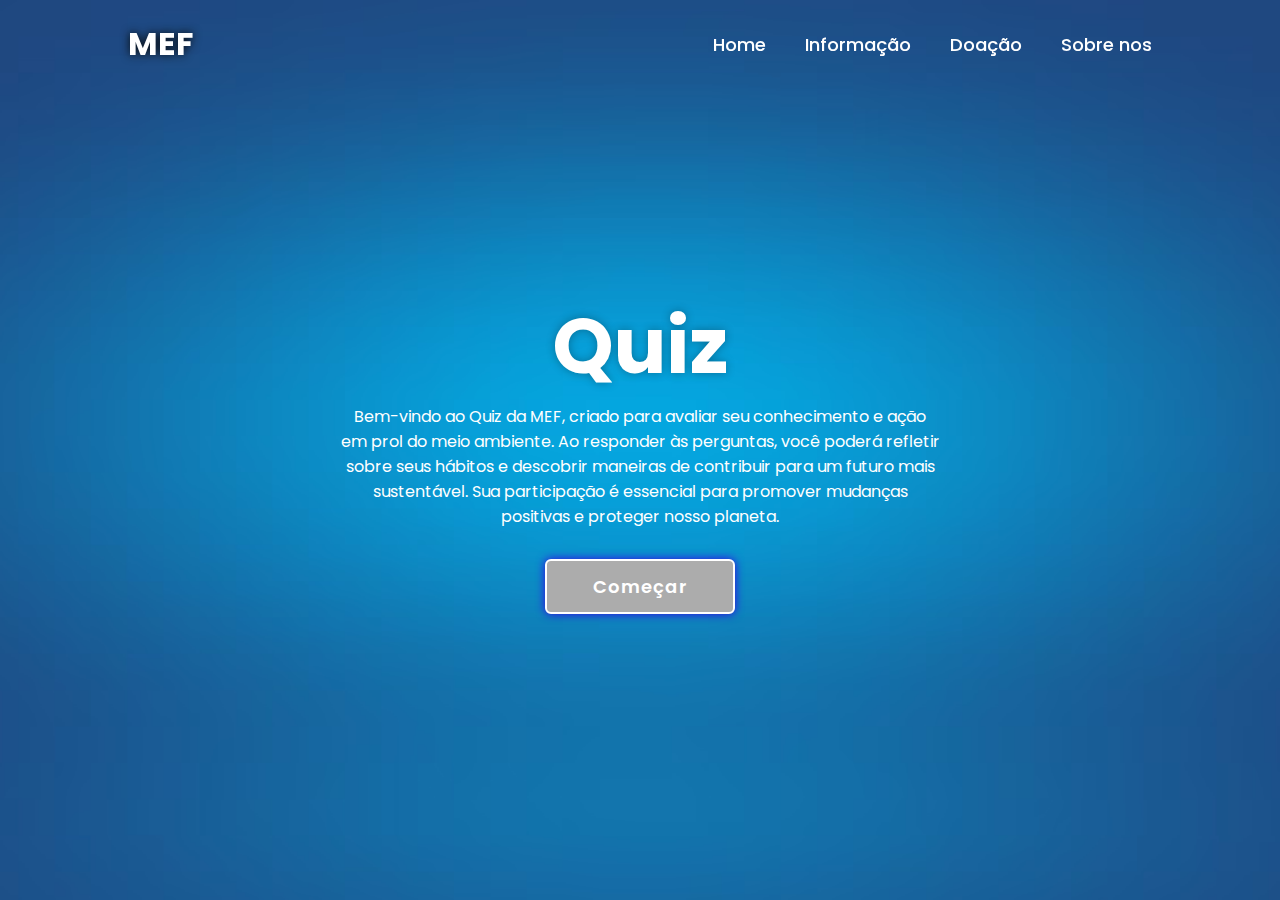
<file: index.html>
<!DOCTYPE html>
<html lang="en">

<head>
    <meta charset="UTF-8">
    <meta name="viewport" content="width=device-width, initial-scale=1.0">
    <title>Pagina Principal</title>
<link rel="stylesheet" href="style.css">
</head>

<body>
    <section class="Container1" id="Cnt1">
        <main class="main">
            <header class="header">
                <a href="#" class="logo">MEF</a>
    
                <nav class="navbar">
                    <a href="/#Cnt1">Home</a>
                    <a href="Paginas/informacao.html">Informação</a>
                    <a href="Paginas/doacoes.html">Doação</a>
                    <a href="Paginas/sobre.html">Sobre nos</a>
                </nav>
            </header>
    
            <div class="container">
                <section class="quiz-section">
                    <div class="quiz-box">
                        <h1>Pergunta1 Quiz</h1>
                        <div class="quiz-header">
                            <span>Quiz Tutorial</span>
                            <span class="header-score">Score: 0 / 5</span>
                        </div>
    
                        <h2 class="question-text">Qual é o principal componente dos resíduos plásticos encontrados nos oceanos?</h2>
    
                        <div class="option-list">
                          <!-- <div class="option">
                                <span>A. Polietileno</span>
                            </div>
                            <div class="option">
                                <span>B. Polietileno</span>
                            </div>
                            <div class="option">
                                <span>C. Polietileno</span>
                            </div>
                            <div class="option">
                                <span>D. Polietileno</span>
                            </div> -->
                        </div>
    
                        <div class="quiz-footer">
                            <span class="question-total">1 of 5 Questions</span>
                            <button class="next-btn">Next</button>
                        </div>
                    </div>
    
                    <div class="result-box">
                        <h2>Seu diagnostico!</h2>
                        <div class="porcentagem-container">
                            <div class="circular-progress">
                                <span class="progress-value">0%</span>
                            </div>
    
                            <span class="score-text">Seu Score 0 de 5</span>
                            <span class="text-diagnosis">Lorem ipsum dolor sit amet, consectetur adipisicing elit. Debitis animi illo facere eos quis ad vitae aut earum temporibus harum voluptatibus voluptate sint repudiandae optio totam ea iusto, modi eligendi? </span>
                        </div>
    
                        <div class="buttons">
                            <button class="tryAgain-btn">Try Again</button>
                            <button class="goHome-btn">Ir para o Home</button>
                        </div>
                    </div>
                </section>
    
                <section class="home">
                    <div class="home-content">
                        <h1>Quiz</h1>
                        <p>Bem-vindo ao Quiz da MEF, criado para avaliar seu conhecimento e ação em prol do meio ambiente. Ao responder às perguntas, você poderá refletir sobre seus hábitos e descobrir maneiras de contribuir para um futuro mais sustentável. Sua participação é essencial para promover mudanças positivas e proteger nosso planeta.</p>
                        <button class="start-btn">Começar</button>
                    </div>
                </section>
            </div>    
        </main>
    
        <div class="popup-info">
            <h2>Perguntas do Quiz</h2>
            <span class="info">1.Com que frequência você usa produtos que contém plástico?</span>
            <span class="info">2.Com que frequência você joga lixo nas ruas, sabendo que isso pode acabar nos oceanos?</span>
            <span class="info">3.Com que frequência você recicla o lixo plástico em sua casa?</span>
            <span class="info">4.Você utiliza sacolas reutilizáveis ao fazer compras?</span>
            <span class="info">5.Você evita comprar produtos embalados em plástico sempre que possível?</span>
    
            <div class="btn-group">
                <button class="info-btn exit-btn">Sair do Quiz</button>
                <a href="#" class="info-btn continue-btn">Continue</a>
            </div>
    
        </div>
    
        <script src="Js/perguntas.js"></script>
        <script src="Js/script.js"></script>
    
    </section>

</body>

</html>
</file>
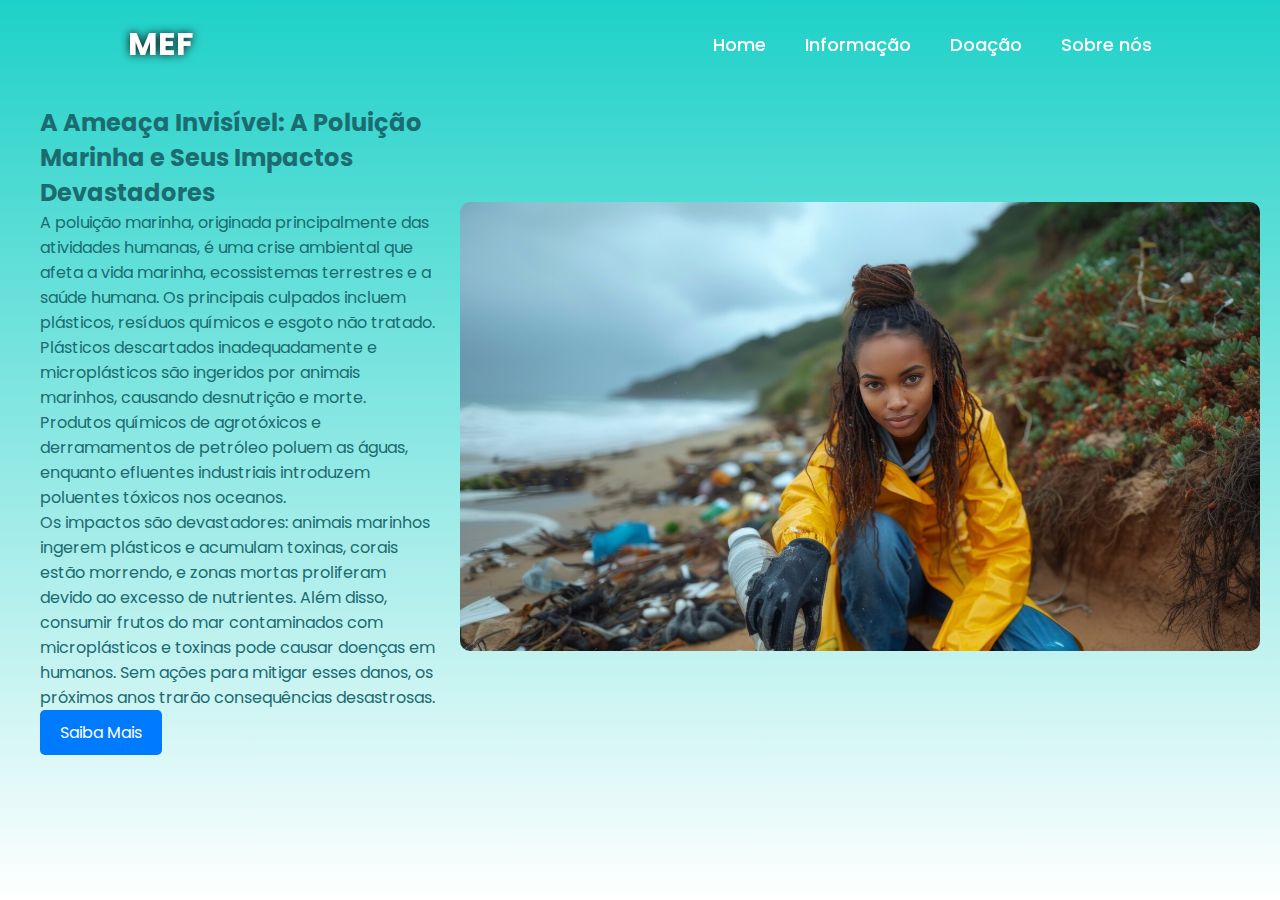
<file: Paginas/informacao.html>
<!DOCTYPE html>
<html lang="en">
<head>
    <meta charset="UTF-8">
    <meta name="viewport" content="width=device-width, initial-scale=1.0">
    <title>Document</title>
    <link rel="stylesheet" href="../css/informacao.css">
</head>
<body>
    <main class="main" id="Cnt2">
        <header class="header">
            <a href="#" class="logo">MEF</a>

            <nav class="navbar">
                <a href="../index.html">Home</a>
                <a href="/#Cnt2">Informação</a>
                <a href="../Paginas/doacoes.html">Doação</a>
                <a href="sobre.html">Sobre nós</a>
            </nav>
        </header>
        <section class="main-content">
            <div class="text-content">
                <h2>A Ameaça Invisível: A Poluição Marinha e Seus Impactos Devastadores</h2>
                <p>A poluição marinha, originada principalmente das atividades humanas, é uma crise ambiental que afeta a vida marinha, ecossistemas terrestres e a saúde humana. Os principais culpados incluem plásticos, resíduos químicos e esgoto não tratado. Plásticos descartados inadequadamente e microplásticos são ingeridos por animais marinhos, causando desnutrição e morte. Produtos químicos de agrotóxicos e derramamentos de petróleo poluem as águas, enquanto efluentes industriais introduzem poluentes tóxicos nos oceanos.</p>
                <p>Os impactos são devastadores: animais marinhos ingerem plásticos e acumulam toxinas, corais estão morrendo, e zonas mortas proliferam devido ao excesso de nutrientes. Além disso, consumir frutos do mar contaminados com microplásticos e toxinas pode causar doenças em humanos. Sem ações para mitigar esses danos, os próximos anos trarão consequências desastrosas.</p>
                
                <button id="saibaMaisBtn">Saiba Mais</button>
                <p id="maisInfo" style="display: none;">Se medidas urgentes não forem tomadas, os plásticos nos oceanos superarão o número de peixes até 2050. A extinção de espécies marinhas e a expansão das zonas mortas são realidades iminentes, causando desequilíbrios ecológicos e prejuízos econômicos. A saúde humana também está em risco, com um aumento de doenças relacionadas à poluição e escassez de recursos alimentares. Para evitar esse futuro catastrófico, é essencial reduzir o uso de plásticos, tratar resíduos de maneira adequada e promover práticas agrícolas sustentáveis. Conscientização e educação são cruciais para mobilizar a sociedade em torno da proteção dos oceanos e garantir um futuro saudável para o planeta.</p>
            </div>
            <div class="image-content">
                <img src="../img/poluição1.png" alt="Imagem">
            </div>
        </section>
    </main>
    <script src="../Js/lerMais.js"></script>
</body>
</html>
</file>
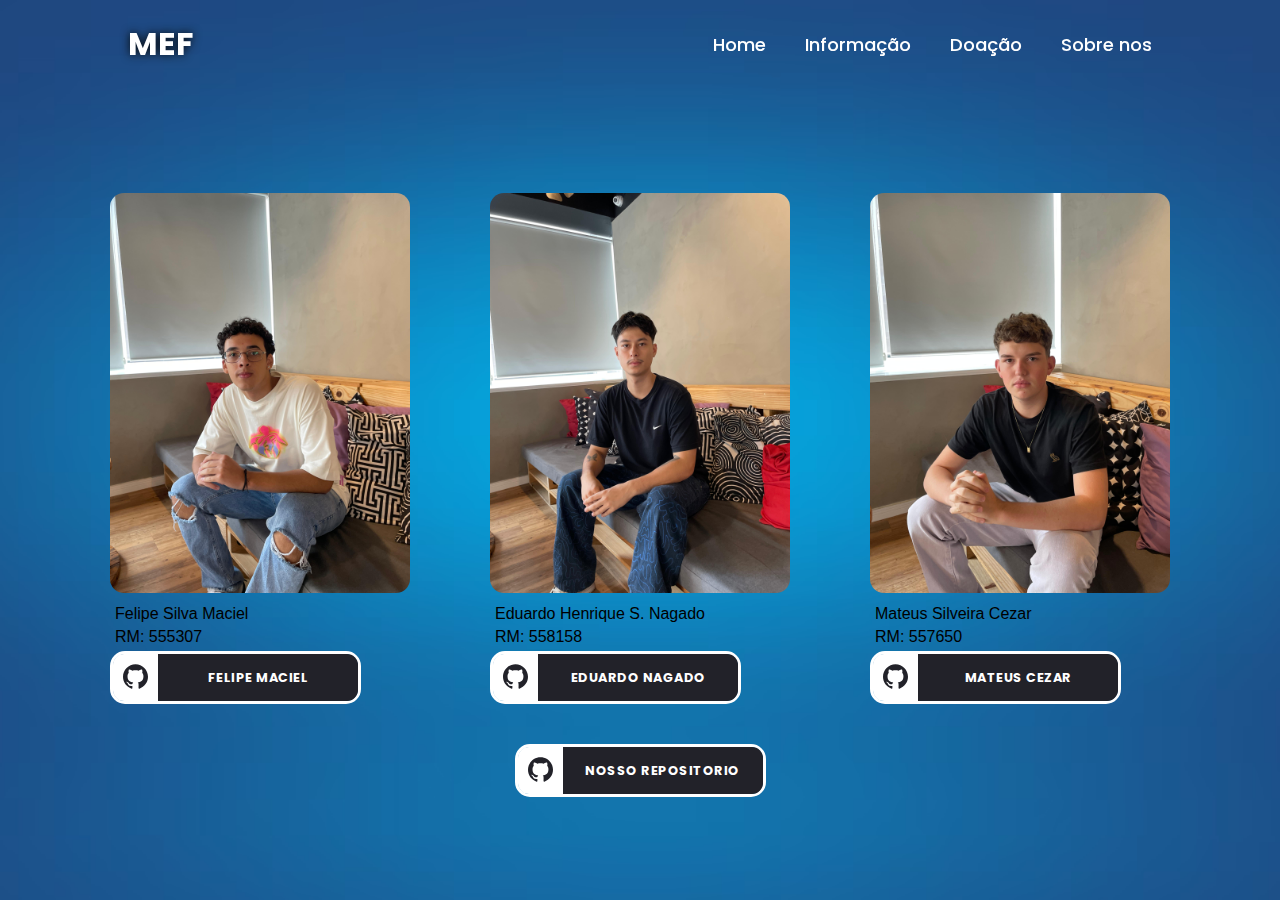
<file: Paginas/sobre.html>
<!DOCTYPE html>
<html lang="en">
<head>
    <meta charset="UTF-8">
    <meta name="viewport" content="width=device-width, initial-scale=1.0">
    <link rel="stylesheet" href="../css/sobre.css">
    <style>
        @import url('https://fonts.googleapis.com/css2?family=Open+Sans:ital,wght@0,300..800;1,300..800&family=Poppins:ital,wght@0,100;0,200;0,300;0,400;0,500;0,600;0,700;0,800;0,900;1,100;1,200;1,300;1,400;1,500;1,600;1,700;1,800;1,900&display=swap');
    </style>
    <title>Sobre nós</title>

</head>
<body>
   
  <header class="header">
    <a href="#" class="logo">MEF</a>
    
    <nav class="navbar">
      <a href="../index.html">Home</a>
      <a href="../Paginas/informacao.html">Informação</a>
      <a href="doacoes.html">Doação</a>
      <a href="#/Ctn4">Sobre nos</a>
    </nav>
  </header>
  
  <main class="main" id="Ctn4">
        <div class="imgs">
            <div class="text-img-sobre">
                <img class="img-sobre" src="../img/felipesilva.jpg" alt="Foto de Felipe Silva Maciel">
                <div class="text-sobre">
                    <p>Felipe Silva Maciel</p>
                    <p>RM: 555307</p>
                    <div class="button-icon">
                        <div class="icon">
                          <svg viewBox="0 0 24 24">
                            <path
                              d="M12 0.296997C5.37 0.296997 0 5.67 0 12.297C0 17.6 3.438 22.097 8.205 23.682C8.805 23.795 9.025 23.424 9.025 23.105C9.025 22.82 9.015 22.065 9.01 21.065C5.672 21.789 4.968 19.455 4.968 19.455C4.422 18.07 3.633 17.7 3.633 17.7C2.546 16.956 3.717 16.971 3.717 16.971C4.922 17.055 5.555 18.207 5.555 18.207C6.625 20.042 8.364 19.512 9.05 19.205C9.158 18.429 9.467 17.9 9.81 17.6C7.145 17.3 4.344 16.268 4.344 11.67C4.344 10.36 4.809 9.29 5.579 8.45C5.444 8.147 5.039 6.927 5.684 5.274C5.684 5.274 6.689 4.952 8.984 6.504C9.944 6.237 10.964 6.105 11.984 6.099C13.004 6.105 14.024 6.237 14.984 6.504C17.264 4.952 18.269 5.274 18.269 5.274C18.914 6.927 18.509 8.147 18.389 8.45C19.154 9.29 19.619 10.36 19.619 11.67C19.619 16.28 16.814 17.295 14.144 17.59C14.564 17.95 14.954 18.686 14.954 19.81C14.954 21.416 14.939 22.706 14.939 23.096C14.939 23.411 15.149 23.786 15.764 23.666C20.565 22.092 24 17.592 24 12.297C24 5.67 18.627 0.296997 12 0.296997Z"
                              fill="#222229"
                            ></path>
                          </svg>
                        </div>
                        <div class="cube">
                          <span class="side front">Felipe Maciel</span>
                          <span class="side top">Conheça meu github</span>
                        </div>
                    </div>
                </div>
            </div>
            <div class="text-img-sobre">
                <img class="img-sobre" src="../img/eduardo.jpg" alt="Foto de Eduardo Henrique S. Nagado">
                <div class="text-sobre">
                    <p>Eduardo Henrique S. Nagado</p>
                    <p>RM: 558158</p>
                    <div class="button-icon">
                        <div class="icon">
                          <svg viewBox="0 0 24 24">
                            <path
                              d="M12 0.296997C5.37 0.296997 0 5.67 0 12.297C0 17.6 3.438 22.097 8.205 23.682C8.805 23.795 9.025 23.424 9.025 23.105C9.025 22.82 9.015 22.065 9.01 21.065C5.672 21.789 4.968 19.455 4.968 19.455C4.422 18.07 3.633 17.7 3.633 17.7C2.546 16.956 3.717 16.971 3.717 16.971C4.922 17.055 5.555 18.207 5.555 18.207C6.625 20.042 8.364 19.512 9.05 19.205C9.158 18.429 9.467 17.9 9.81 17.6C7.145 17.3 4.344 16.268 4.344 11.67C4.344 10.36 4.809 9.29 5.579 8.45C5.444 8.147 5.039 6.927 5.684 5.274C5.684 5.274 6.689 4.952 8.984 6.504C9.944 6.237 10.964 6.105 11.984 6.099C13.004 6.105 14.024 6.237 14.984 6.504C17.264 4.952 18.269 5.274 18.269 5.274C18.914 6.927 18.509 8.147 18.389 8.45C19.154 9.29 19.619 10.36 19.619 11.67C19.619 16.28 16.814 17.295 14.144 17.59C14.564 17.95 14.954 18.686 14.954 19.81C14.954 21.416 14.939 22.706 14.939 23.096C14.939 23.411 15.149 23.786 15.764 23.666C20.565 22.092 24 17.592 24 12.297C24 5.67 18.627 0.296997 12 0.296997Z"
                              fill="#222229"
                            ></path>
                          </svg>
                        </div>
                        <div class="cube">
                          <span class="side front">Eduardo Nagado</span>
                          <span class="side top">Conheça meu github</span>
                        </div>
                    </div>
                    
                </div>
            </div>
            <div class="text-img-sobre">
                <img class="img-sobre" src="../img/mateus.jpg" alt="Foto de Mateus Silveira Cezar">
                <div class="text-sobre">
                    <p>Mateus Silveira Cezar</p>
                    <p>RM: 557650</p>
                    <div class="button-icon">
                        <div class="icon">
                          <svg viewBox="0 0 24 24">
                            <path
                              d="M12 0.296997C5.37 0.296997 0 5.67 0 12.297C0 17.6 3.438 22.097 8.205 23.682C8.805 23.795 9.025 23.424 9.025 23.105C9.025 22.82 9.015 22.065 9.01 21.065C5.672 21.789 4.968 19.455 4.968 19.455C4.422 18.07 3.633 17.7 3.633 17.7C2.546 16.956 3.717 16.971 3.717 16.971C4.922 17.055 5.555 18.207 5.555 18.207C6.625 20.042 8.364 19.512 9.05 19.205C9.158 18.429 9.467 17.9 9.81 17.6C7.145 17.3 4.344 16.268 4.344 11.67C4.344 10.36 4.809 9.29 5.579 8.45C5.444 8.147 5.039 6.927 5.684 5.274C5.684 5.274 6.689 4.952 8.984 6.504C9.944 6.237 10.964 6.105 11.984 6.099C13.004 6.105 14.024 6.237 14.984 6.504C17.264 4.952 18.269 5.274 18.269 5.274C18.914 6.927 18.509 8.147 18.389 8.45C19.154 9.29 19.619 10.36 19.619 11.67C19.619 16.28 16.814 17.295 14.144 17.59C14.564 17.95 14.954 18.686 14.954 19.81C14.954 21.416 14.939 22.706 14.939 23.096C14.939 23.411 15.149 23.786 15.764 23.666C20.565 22.092 24 17.592 24 12.297C24 5.67 18.627 0.296997 12 0.296997Z"
                              fill="#222229"
                            ></path>
                          </svg>
                        </div>
                        <div class="cube">
                          <span class="side front">mateus Cezar</span>
                          <span class="side top">Conheça meu github</span>
                        </div>
                    </div>
                </div>
            </div>
        </div>
        <div class="centralizar-link-repositorio">
            <div class="button-icon">
              <div class="icon">
                <svg viewBox="0 0 24 24">
                  <path
                    d="M12 0.296997C5.37 0.296997 0 5.67 0 12.297C0 17.6 3.438 22.097 8.205 23.682C8.805 23.795 9.025 23.424 9.025 23.105C9.025 22.82 9.015 22.065 9.01 21.065C5.672 21.789 4.968 19.455 4.968 19.455C4.422 18.07 3.633 17.7 3.633 17.7C2.546 16.956 3.717 16.971 3.717 16.971C4.922 17.055 5.555 18.207 5.555 18.207C6.625 20.042 8.364 19.512 9.05 19.205C9.158 18.429 9.467 17.9 9.81 17.6C7.145 17.3 4.344 16.268 4.344 11.67C4.344 10.36 4.809 9.29 5.579 8.45C5.444 8.147 5.039 6.927 5.684 5.274C5.684 5.274 6.689 4.952 8.984 6.504C9.944 6.237 10.964 6.105 11.984 6.099C13.004 6.105 14.024 6.237 14.984 6.504C17.264 4.952 18.269 5.274 18.269 5.274C18.914 6.927 18.509 8.147 18.389 8.45C19.154 9.29 19.619 10.36 19.619 11.67C19.619 16.28 16.814 17.295 14.144 17.59C14.564 17.95 14.954 18.686 14.954 19.81C14.954 21.416 14.939 22.706 14.939 23.096C14.939 23.411 15.149 23.786 15.764 23.666C20.565 22.092 24 17.592 24 12.297C24 5.67 18.627 0.296997 12 0.296997Z"
                   fill="#222229"
                  ></path>
                </svg>
              </div>
              <div class="cube">
                <span class="side front">Nosso Repositorio</span>
                <span class="side top">Conheça nosso projeto</span>
              </div>
          </div>
        </div>
    </main>
</body>
</html>
</file>
<file: style.css>
@import url('https://fonts.googleapis.com/css2?family=Open+Sans:ital,wght@0,300..800;1,300..800&family=Poppins:ital,wght@0,100;0,200;0,300;0,400;0,500;0,600;0,700;0,800;0,900;1,100;1,200;1,300;1,400;1,500;1,600;1,700;1,800;1,900&display=swap');

*{
    margin: 0;
    padding: 0;
    box-sizing: border-box;
    font-family: 'poppins', sans-serif;
}

/*Cabeçario*/

body{
    color: #fff;
    background: #090909;
    overflow: hidden;
}

.header{
    position: fixed;
    top: 0;
    left: 0;
    width: 100%;
    padding: 20px 10%;
    background: transparent;
    display: flex;
    justify-content: space-between;
    align-items: center;
    z-index: 100;
}

.logo{
    font-size: 32px;
    color: #fff;
    text-decoration: none;
    font-weight: 700;
    filter: drop-shadow(0 0 5px #090909);
}

.navbar a{
    font-size: 18px;
    color: #fff;
    text-decoration: none;
    font-weight: 500;
    margin-left: 35px;
    transition: .3s;
}

.navbar a:hover,
.navbar a.active {
    color: #1ed1c8;
}

.main{
    min-height: 100vh;
    background-image: url(img/FundoHome.png);
    background-repeat: no-repeat;
    background-size: cover;
    background-position: center;
    pointer-events: auto;
    transition: .3s ease;
}

.main.active{
    filter: blur(15px);
    pointer-events: none;
}

.container{
    display: flex;
    height: 100vh;
    width: 200%;
}

.home{
    position: relative;
    left: -50%;
    width: 100%;
    display: flex;
    justify-content: center;
    align-items: center;
}

.home-content{
max-width: 600px;
justify-content: center;
display: flex;
align-items: center;
flex-direction: column;
}

.home-content h1{
font-size: 78px;
font-weight: 700;
text-shadow: 0 0 10px rgba(0, 0, 0, .3) ;
}

.home-content p{
    font-size: 16px;
    text-align: center; 
    text-shadow:  0 0 10px (0,0,0, rgba(0, 0, 0, .3));
    margin-bottom: 30px;
}

.home-content .start-btn{
    width: 190px;
    height: 55px;
    background:#acacac;
    border: 2px solid #fff;
    outline: none;    border-radius: 6px;
    box-shadow: 0 0 10px #3200e7;
    font-size: 18px;
    color: #fff;
    letter-spacing: 1px;
    font-weight: 600;
    cursor: pointer;
}

.home-content .start-btn:hover{
    background-color: #090909;
    box-shadow: none;
}

.popup-info{
    position: fixed;
    top: 50%;
    left: 50%;
    transform: translate(-50%,-50% ) scale(.9);
    width:450px ;
    background: #fff;
    border-radius: 6px;
    padding: 10px 25px;
    opacity: 0;
    pointer-events: none;
    transition: .3s ease;
}

.popup-info.active{
    opacity: 1;
    pointer-events: auto;
    transform: translate(-50%,-50% ) scale(1);
}

.popup-info h2{
    font-size: 40px;
    color: rgb(23, 98, 197);
}

.popup-info .info{
    display: inline-block ;
    font-size: 16px;
    color: black;
    font-weight: 500;
    margin: 4px ;
}

.popup-info .btn-group{
    display: flex;
    justify-content: space-around;
    align-items: center;
    border-top: 1px solid #999;
    margin-top: 10px;
    padding: 15px 0 7px;
}

.popup-info .btn-group .info-btn{
    display: inline-flex;
    justify-content: center;
    align-items: center;
    width:130px ;
    height: 45px;
    background:#7149bb;
    border: 2px solid #7149bb;
    outline: none;
    border-radius: 6px;
    text-decoration: none;
    font-size: 16px;
    color: #fff;
    font-weight: 600;
    box-shadow: 0 0 10px rgba(0,0,0,.1);
    cursor: pointer;
    transition: .5s;
}

.popup-info .btn-group .info-btn:nth-child(1){
    background: transparent;
    color: #4122cc;
}

.popup-info .btn-group .info-btn:nth-child(1):hover {
    background: #2a6bf7;
    color: #fff;
}

.popup-info .btn-group .info-btn:nth-child(2):hover {
    background: #2a6bf7;
    border-color: #2a6bf7;
}



/*Transição para as perguntas do Quiz*/

.quiz-section{
    font-family: 'poppins', sans-serif;
    font-weight: 100;
    position: relative;
    left: 50%;
    width: 100%;
    background-image: url(img/DentroDoMar.jpg);
    background-repeat: no-repeat;
    background-size: cover;
    display: flex;
    justify-content: center;
    align-items: center;
    transition: .8s ease-in-out;
    transition-delay: .25s;
    z-index: 100;
}

.quiz-section.active{
    left: 0;
}

.quiz-section .quiz-box{
    position: relative;
    width: 500px;
    background: transparent;
    border: 2px solid #4a0f97;
    border-radius: 6px;
    display: flex;
    flex-direction: column;
    padding: 20px 37px;
    opacity: 0;
    pointer-events: none;
    transform: scale(.9);
    backdrop-filter: blur(20px);
    background: transparent;
    transition: .3s ease;
    transition-delay:0s ;
}

.quiz-section .quiz-box.active{
    opacity: 1;
    pointer-events: auto;
    transform: scale(1);
    transition: 1s ease;
    transition-delay:1s ;
}

.quiz-box h1{
    font-size: 32px;
    text-align: center;
    background: linear-gradient(45deg, transparent, #4a0f97, transparent);
    border-radius: 6px;
}

.quiz-box .quiz-header{
    display: flex;
    justify-content: space-between;
    align-items: center;
    padding: 20px 0;
    border-bottom: 2px solid #4a0f97;
    margin-bottom: 30px;
}

.quiz-header span {
    font-size: 18px;
    font-weight: 500;
}

.quiz-header .header-score{
    background: #4a0f97;
    border-radius: 3px;
    padding: 7px;
}

.quiz-box .question-text{
    color: #fff;
    font-size: 21px ;
    font-weight: 500;
}

.option-list .option{
    width: 100%;
    padding: 12px;
    background: transparent;
    color: #fff;
    border: 2px solid rgba(255, 255, 255, 0);
    border-radius: 4px;
    font-size: 17px;
    margin: 15px 0;
    cursor: pointer;
    transition: .3s;
}

.option-list .option:hover{
    background-color:rgba(255, 255, 255, .1); ;
    border-color: rgba(255, 255, 255, .1);
}

.option-list .option.correct {
    background: #b9b2b24d;
    color: #b9b2b24d; 
    border-color: #b9b2b24d;
}

.option-list .option.incorrect {
    background: #b9b2b24d;
    color: #b9b2b24d; 
    border-color: #b9b2b24d;
    
}

.option-list .option.disabled{
    pointer-events: none;
}


.quiz-box .quiz-footer{
    display: flex;
    justify-content: space-between;
    align-items: center;
    border-top: 2px solid #4a0f97;
    padding-top: 20px;
    margin-top: 25px;
}

.quiz-footer .question-total{
    font-size: 16px;
    font-weight: 600;
}

.quiz-footer .next-btn{
    width: 100px;
    height: 45px;
    background: rgba(255, 255, 255, .1);
    border: 2px solid rgba(255, 255, 255, .1);
    outline: none;
    border-radius: 6px;
    font-size: 16px;
    color: rgba(255, 255, 255, .3);
    font-weight: 600;
    cursor: pointer;
    pointer-events: none;
    transition: .5s;
}

.quiz-footer .next-btn.active{
    pointer-events: auto;
    background: #2a6bf7;
    border-color: #2a6bf7;
    color: #fff;
}

.quiz-footer .next-btn.active:hover{ 
    background: #2a6bf7;
    border-color: #2a6bf7;
}

/*Sessão do Resultado do Quiz*/

.quiz-section .result-box {
    position: absolute;
    top: 50%;
    left: 50%;
    transform: translate(-50%, -50%) scale(.9);
    width: 500px;
    background: transparent;
    backdrop-filter: blur(20px);
    border: 2px solid #000000;
    border-radius: 6px;
    padding: 20px;
    display: flex;
    flex-direction: column;
    align-items: center;
    opacity: 0;
    pointer-events: none;
    transition: .3s ease;;
}

.quiz-section .result-box.active{
    opacity: 1;
    pointer-events: auto;
    transform: translate(-50%, -50%) scale(1);
}

.result-box h2{
    font-size:52px ;
}

.result-box .porcentagem-container{
    width: 300px;
    display: flex;
    flex-direction: column;
    align-items: center;
    margin: 20px 0 40px;
}

.porcentagem-container .circular-progress {
    position: relative;
    width: 250px;
    height: 250px;
    background: conic-gradient(#2a6bf7 3.6deg, rgba(255, 255, 255, .1) 0deg);
    border-radius: 50%;
    display: flex;
    justify-content: center;
    align-items: center;
}

.porcentagem-container .circular-progress::before{
    content: '';
    position: absolute;
    width: 210px;
    height: 210px;
    background: #09001d;
    border-radius: 50%;
}

.circular-progress .progress-value{
    position: relative;
    font-size: 45px;
    font-weight: 600;
}

.porcentagem-container .score-text {
    font-size: 26px;
    font-weight: 600;
    margin-top:20px ;
}

.text-diagnosis{
    font-size: 20px;
    font-weight: 400;
    margin-top:18px ;  
}

.result-box .buttons{
    display: flex;
}

.buttons button{
    width: 130px;
    height: 47px;
    background:#4a0f97 ;
    border: 2px solid #4a0f97;
    outline: none;
    border-radius: 6px;
    font-size: 16px;
    color: #fff;
    font-weight: 600;
    margin: 0 20px 20px;
    cursor: pointer;
    transition: .5s;
}

.buttons button:nth-child(1):hover{
    background:#4a0f97 ;
    border-color: #4a0f97;
}

.buttons button:nth-child(2){
    background: transparent;
    color:#4a0f97 ;
}

.buttons button:nth-child(2):hover{
    background: #4a0f97;
    color: #fff;
}


/*---------- Media Queries---------- */

/* Desktop */
@media (max-width: 1199px) {
    .header {
        padding: 20px 10%;
    }

    .logo {
        font-size: 32px;
    }

    .navbar a {
        font-size: 18px;
        margin-left: 35px;
    }

    .home-content h1 {
        font-size: 64px;
    }

    .home-content p {
        font-size: 14px;
    }

    .quiz-section .quiz-box {
        width: 80%;
        max-width: 600px;
        padding: 15px 25px;
    }

    .quiz-box h1 {
        font-size: 28px;
    }

    .quiz-box .question-text {
        font-size: 20px;
    }

    .quiz-footer .next-btn {
        width: 80px;
        height: 40px;
        font-size: 14px;
    }

    .result-box h2 {
        font-size: 40px;
    }
}

/* Tablets */
@media (max-width: 991px) {
    .header {
        padding: 15px 5%;
    }

    .logo {
        font-size: 28px;
    }

    .navbar {
        flex-direction: column;
        align-items: flex-start;
        margin-top: 10px;
    }

    .navbar a {
        font-size: 16px;
        margin-left: 0;
        margin-bottom: 10px;
    }

    .home-content h1 {
        font-size: 50px;
    }

    .home-content p {
        font-size: 12px;
    }

    .quiz-section .quiz-box {
        width: 90%;
        max-width: 450px;
        padding: 15px 20px;
    }

    .quiz-box h1 {
        font-size: 24px;
    }

    .quiz-box .question-text {
        font-size: 18px;
    }

    .quiz-footer .next-btn {
        width: 70px;
        height: 35px;
        font-size: 12px;
    }

    .result-box h2 {
        font-size: 36px;
    }
}

/* Dispositivos Móveis */
@media (max-width: 765px) {
    .header {
        padding: 10px 5%;
        flex-direction: column;
        align-items: center;
    }

    .logo {
        font-size: 24px;
    }

    .navbar {
        width: 100%;
        justify-content: center;
    }

    .navbar a {
        font-size: 14px;
        margin-left: 10px;
        margin-bottom: 5px;
    }

    .home-content h1 {
        font-size: 40px;
    }

    .home-content p {
        font-size: 10px;
    }

    .quiz-section .quiz-box {
        width: 95%;
        max-width: 350px;
        padding: 10px 15px;
    }

    .quiz-box h1 {
        font-size: 20px;
    }

    .quiz-box .question-text {
        font-size: 16px;
    }

    .quiz-footer .next-btn {
        width: 60px;
        height: 30px;
        font-size: 10px;
    }

    .result-box h2 {
        font-size: 32px;
    }
}
</file>
<file: css/informacao.css>
@import url('https://fonts.googleapis.com/css2?family=Open+Sans:ital,wght@0,300..800;1,300..800&family=Poppins:ital,wght@0,100;0,200;0,300;0,400;0,500;0,600;0,700;0,800;0,900;1,100;1,200;1,300;1,400;1,500;1,600;1,700;1,800;1,900&display=swap');

* {
    margin: 0;
    padding: 0;
    box-sizing: border-box;
    font-family: 'Poppins', sans-serif;
}

body {
    background: linear-gradient(0deg, #ffffff, #1ed1c8);
    color: #1b6b70;
    padding-top: 6px;
    background-attachment: fixed; 
    font-family: 'Roboto', sans-serif;
}

.inicio {
    display: flex;
}

.box {
    width: 35px;
    height: 40px;
    display: flex;
    justify-content: center;
    align-items: center;
    font-size: 15px;
    font-weight: 700;
    color: #000000;
    transition: all .8s;
    cursor: pointer;
    position: relative;
    background: #1ed1c8;
    overflow: hidden;
}

.box:before {
    content: "O";
    position: absolute;
    top: 0;
    background: #ffffff;
    width: 100%;
    height: 100%;
    display: flex;
    align-items: center;
    justify-content: center;
    transform: translateY(100%);
    transition: transform .4s;
}

.box:nth-child(2)::before {
    transform: translateY(-100%);
    content: 'C';
}

.box:nth-child(3)::before {
    content: 'E';
}

.box:nth-child(4)::before {
    transform: translateY(-100%);
    content: 'A';
}

.box:nth-child(5)::before {
    content: 'N';
}

.button:hover .box:before {
    transform: translateY(0);
}

.header {
    position: fixed;
    top: 0;
    left: 0;
    width: 100%;
    padding: 20px 10%;
    background: transparent;
    display: flex;
    justify-content: space-between;
    align-items: center;
    z-index: 100;
}

.logo {
    font-size: 32px;
    color: #fff;
    text-decoration: none;
    font-weight: 700;
    filter: drop-shadow(0 0 5px #090909);
}

.navbar a {
    font-size: 18px;
    color: #fff;
    text-decoration: none;
    font-weight: 500;
    margin-left: 35px;
    transition: .3s;
}

.navbar a:hover,
.navbar a.active {
    color: #1ed1c8;
}

.main {
    width: 100%;
    height: 100%;
    background-repeat: no-repeat;
    background-size: cover;
    background-position: center;
    display: flex;
    justify-content: center;
    align-items: center;
    pointer-events: auto;
    transition: .3s ease;
    padding-top: 80px;
}

.main.active {
    filter: blur(15px);
    pointer-events: none;
}

body {
    font-family: Arial, sans-serif;
    margin: 0;
    padding: 0;
}

header {
    background-color: #333;
    color: white;
    text-align: center;
    padding: 10px 0;
}

.main-content {
    display: flex;
    justify-content: center;
    align-items: center;
    padding: 20px;
}

.text-content {
    flex: 1;
    padding: 5px 20px;
}

.image-content {
    flex: 2;
    text-align: center;
}

img {
    max-width: 100%;
    height: auto;
    margin: 0px;
    border-radius: 10px;
}

button {
    background-color: #007bff;
    color: white;
    padding: 10px 20px;
    border: none;
    border-radius: 5px;
    cursor: pointer;
    font-size: 16px;
    transition: background-color 0.3s, transform 0.3s;
}

button:hover {
    background-color: #0056b3;
}

button:active {
    transform: scale(0.95);
}

/*---------- Media Queries---------- */

/* Desktop */

@media (max-width: 1199px) {
    .header {
        padding: 10px 5%;
    }
    
    .logo {
        font-size: 28px;
    }

    .navbar a {
        font-size: 16px;
        margin-left: 20px;
    }
    
    .main {
        padding-top: 60px;
    }
}

/* Tablets */
@media (max-width: 991px) {
    .header {
        position: fixed;
        top: 0;
        left: 0;
        right: 0;
        background-color: #1b6b70;
        display: flex;
        justify-content: space-between;
        align-items: center;
        padding: 10px 5%;
        z-index: 101;
        gap: 15px;
    }
    
    .navbar {
        flex-direction: column;
        align-items: flex-start;
    }

    .navbar a {
        margin: 10px 0 10px 10px;
        /* margin-left: 0;
        margin-bottom: 10px; */
        font-size: 14px;
    }

    .main {
        padding-top: 80px;
    }

    .main-content {
        flex-direction: column;
        align-items: center;
    }
    
    .text-content {
        text-align: center;
        padding: 10px;
    }
    
    .image-content {
        text-align: center;
        padding-top: 20px;
    }
}

/* Dispositivos móveis */
@media (max-width: 765px) {
    .header {
        padding: 5px 2%;
    }
    
    .logo {
        font-size: 24px;
    }
    
    /* .navbar {
        display: none;
    } */
    
    .navbar.active {
        display: flex;
        flex-direction: column;
        align-items: flex-start;
    }

    .navbar a {
        font-size: 14px;
        margin-bottom: 5px;
        margin-right: 10px;
    }
    
    .main {
        padding-top: 20px;
    }

    .text-content, .image-content {
        padding: 10px;
        text-align: center;
    }
}
</file>
<file: css/sobre.css>
@import url('https://fonts.googleapis.com/css2?family=Open+Sans:ital,wght@0,300..800;1,300..800&family=Poppins:ital,wght@0,100;0,200;0,300;0,400;0,500;0,600;0,700;0,800;0,900;1,100;1,200;1,300;1,400;1,500;1,600;1,700;1,800;1,900&display=swap');

* {
    margin: 0;
    padding: 0;
    box-sizing: border-box;
    font-family: 'Poppins', sans-serif;
}

body {
    font-family: Arial, sans-serif;
    margin: 0;
    padding: 0;
    display: flex;
    justify-content: center;
    align-items: center;
    height: 100vh;
    background-color: #f4f4f4;
}

.header {
    position: fixed;
    top: 0;
    left: 0;
    width: 100%;
    padding: 20px 10%;
    background: transparent;
    display: flex;
    justify-content: space-between;
    align-items: center;
    z-index: 100;
}

.logo {
    font-size: 32px;
    color: #fff;
    text-decoration: none;
    font-weight: 700;
    filter: drop-shadow(0 0 5px #090909);
}

.navbar a {
    font-size: 18px;
    color: #fff;
    text-decoration: none;
    font-weight: 500;
    margin-left: 35px;
    transition: .3s;
}

.navbar a:hover,
.navbar a.active {
    color: #1ed1c8;
}

.main {
    width: 100%;
    height: 100%;
    background-image: url(../img/FundoHome.png);
    background-repeat: no-repeat;
    background-size: cover;
    background-position: center;
    display: flex;
    justify-content: center;
    align-items: center;
    pointer-events: auto;
    transition: .3s ease;
}

.main.active {
    filter: blur(15px);
    pointer-events: none;
}

.top-page {
    display: flex;
    flex-direction: column;
}

.top-logo-tipo2 {
    width: 120px;
}

.top-logo-tipo2 img {
    width: 100px;
}

nav.navegacao {
    display: flex;
    flex-direction: row;
    align-items: center;
    background-color: rgb(233, 232, 232);
    border-radius: 15px;
}

nav.navegacao a {
    text-decoration: none;
    color: rgb(62, 61, 61);
    margin: 9px;
    font-family: "Roboto", sans-serif;
    border-radius: 30px;
    padding: 2px;
}

nav.navegacao a:hover {
    font-weight: bold;
}

.imgs {
    display: flex;
    flex-direction: row;
    align-items: center;
    justify-content: center;
    margin-top: 50px;
}

.text-img-sobre {
    margin: 40px;
}

.img-sobre {
    width: 300px;
    border-radius: 14px;
}

.text-sobre p {
    margin: 5px;
    font-family: "Roboto", sans-serif;
}

.git-button {
    display: flex;
    flex-direction: row;
    align-items: center;
    background-color: rgb(209, 209, 209);
    padding: 2px;
    border-radius: 30px;
}

.git-button:hover {
    background-color: rgb(164, 163, 163);
}

.git-button img {
    width: 40px;
}

.link-sobre {
    text-decoration: none;
    font-family: "Roboto Condensed", sans-serif;
}

.git-button p {
    margin: 2px;
    color: rgb(37, 38, 38);
}

.centralizar-link-repositorio {
    display: flex;
    flex-direction: row;
    justify-content: center;
    align-items: center;
    margin: 30px;
}

.div-link-repositorio {
    display: flex;
    flex-direction: row;
    justify-content: center;
    align-items: center;
    width: 600px;
    background-color: rgb(209, 209, 209);
    padding: 2px;
    border-radius: 30px;
}

.div-link-repositorio img {
    width: 50px;
}

.link-repositorio {
    text-decoration: none;
    font-family: "Roboto Condensed", sans-serif;
    font-size: 30px;
    color: rgb(37, 38, 38);
}

.div-link-repositorio:hover {
    background-color: rgb(164, 163, 163);
}

/*--------Botão Git------------*/

.button-icon {
    display: flex;
    border: 3px #fff solid;
    width: fit-content;
    height: fit-content;
    cursor: pointer;
    border-radius: 15px;
}
  
.icon {
    background-color: #fff;
    padding: 10px 10px 5px 10px;
    border-bottom-left-radius: 11px;
    border-top-left-radius: 11px;
}
  
.icon svg {
    width: 25px;
    height: 25px;
}
  
.cube {
    transition: all 0.4s;
    transform-style: preserve-3d;
    width: 200px;
    height: 20px;
}
  
.button-icon:hover {
    border-color: #1036e0;
}
  
.button-icon:hover .cube {
    transform: rotateX(90deg);
}
  
.side {
    position: absolute;
    height: 47px;
    width: 200px;
    display: flex;
    font-size: 0.8em;
    justify-content: center;
    align-items: center;
    text-transform: uppercase;
    letter-spacing: 0.5px;
    font-weight: bold;
}
  
.top {
    background: #1036e0;
    color: #fff;
    transform: rotateX(-90deg) translate3d(0, 13.5px, 2em);
    border-bottom-right-radius: 11px;
    border-top-right-radius:  11px;
}
  
.front {
    background: #222229;
    color: #fff;
    transform: translate3d(0, 0, 1em);
    border-bottom-right-radius: 11px;
    border-top-right-radius:  11px;
}

/*---------- Media Queries---------- */
/* Tela móvel (até 765px) */
@media (max-width: 765px) {
    .header {
        padding: 10px 2%;
    }
    .logo {
        font-size: 24px;
    }
    .navbar {
        font-size: 14px;
        padding: 5px;
    }
    .imgs {
        padding: 10px;
        flex-direction: column;
        align-items: center;
    }
    .text-img-sobre {
        margin: 10px;
        text-align: center;
    }
    .text-img-sobre img {
        width: 150px;
    }
    .button-icon {
        width: 150px;
        height: 40px;
        font-size: 12px;
    }
    .button-icon .cube {
        width: 100px;
        height: 30px;
    }
}

/* Tablet (765px - 991px) */
@media (max-width: 991px) {
    .header {
        flex-direction: column;
        padding: 10px 5%;
        text-align: center;
    }
    .navbar {
        flex-direction: column;
        align-items: center;
        width: 100%;
    }
    .navbar a {
        margin: 10px 0;
        font-size: 16px;
    }
    .imgs {
        flex-direction: column;
        align-items: center;
        text-align: center;
    }
    .text-img-sobre {
        margin: 20px;
    }
    .text-img-sobre img {
        width: 200px;
    }
}

/* Desktop (991px - 1140px) */
@media (max-width: 1140px) {
    .header {
        flex-direction: row;
        justify-content: space-between;
        padding: 20px 5%;
    }
    .navbar {
        flex-direction: row;
        align-items: center;
    }
    .navbar a {
        margin: 0 15px;
        font-size: 18px;
    }
    .imgs {
        flex-direction: row;
        justify-content: space-around;
        text-align: left;
        max-width: 1000px;
        margin: 50px auto;
    }
    .text-img-sobre {
        width: 200px;
        margin: 40px;
        text-align: left;
    }
    .text-img-sobre img {
        width: 250px;
        border-radius: 14px;
    }
    .button-icon {
        width: 200px;
        height: 50px;
    }
}

@media (max-width: 1406px) {
    main {
        display: flex;
        flex-direction: column;
    }
    .centralizar-link-repositorio {
        margin: 0;
    }
}

@media (max-width: 875px) {
    .text-img-sobre{
        width: 179px;
    }
    .text-img-sobre img {
        max-width:200px;
    }

    .side {
        width: 150px;
    }
}
</file>
